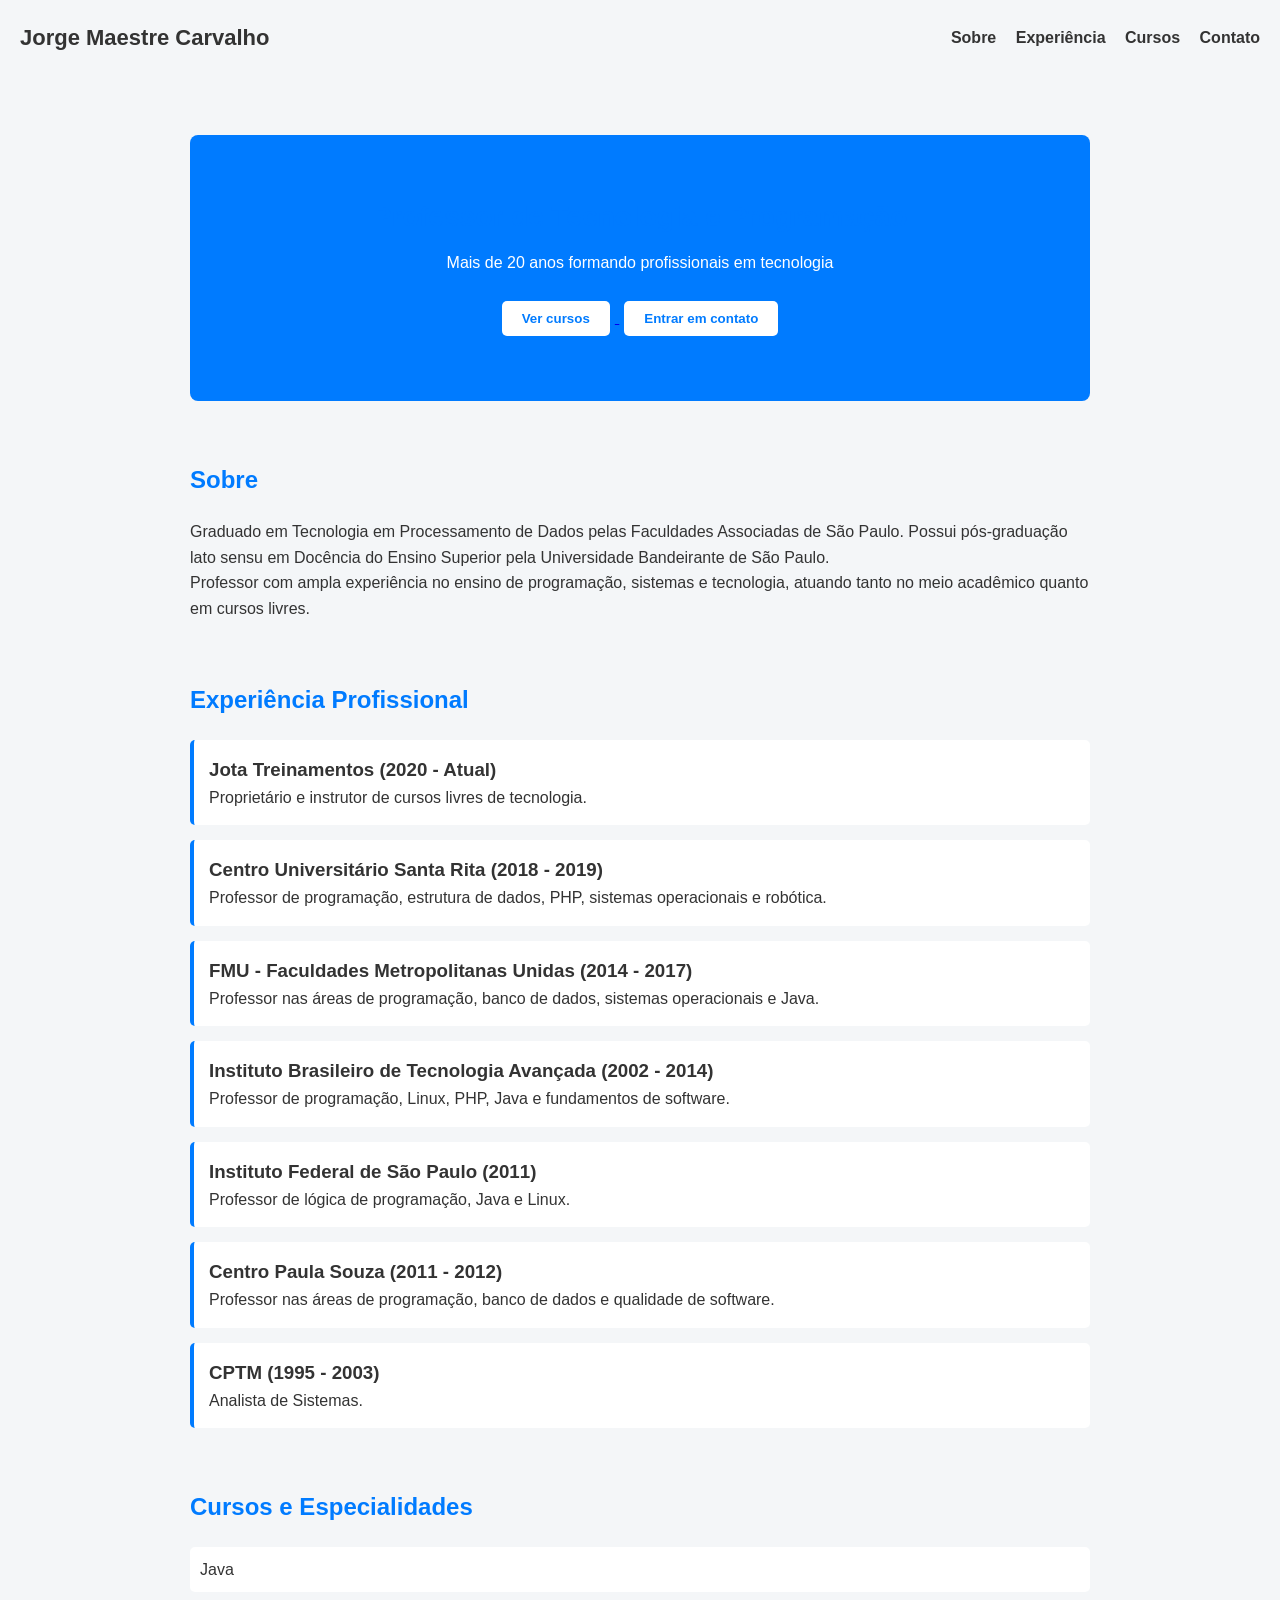
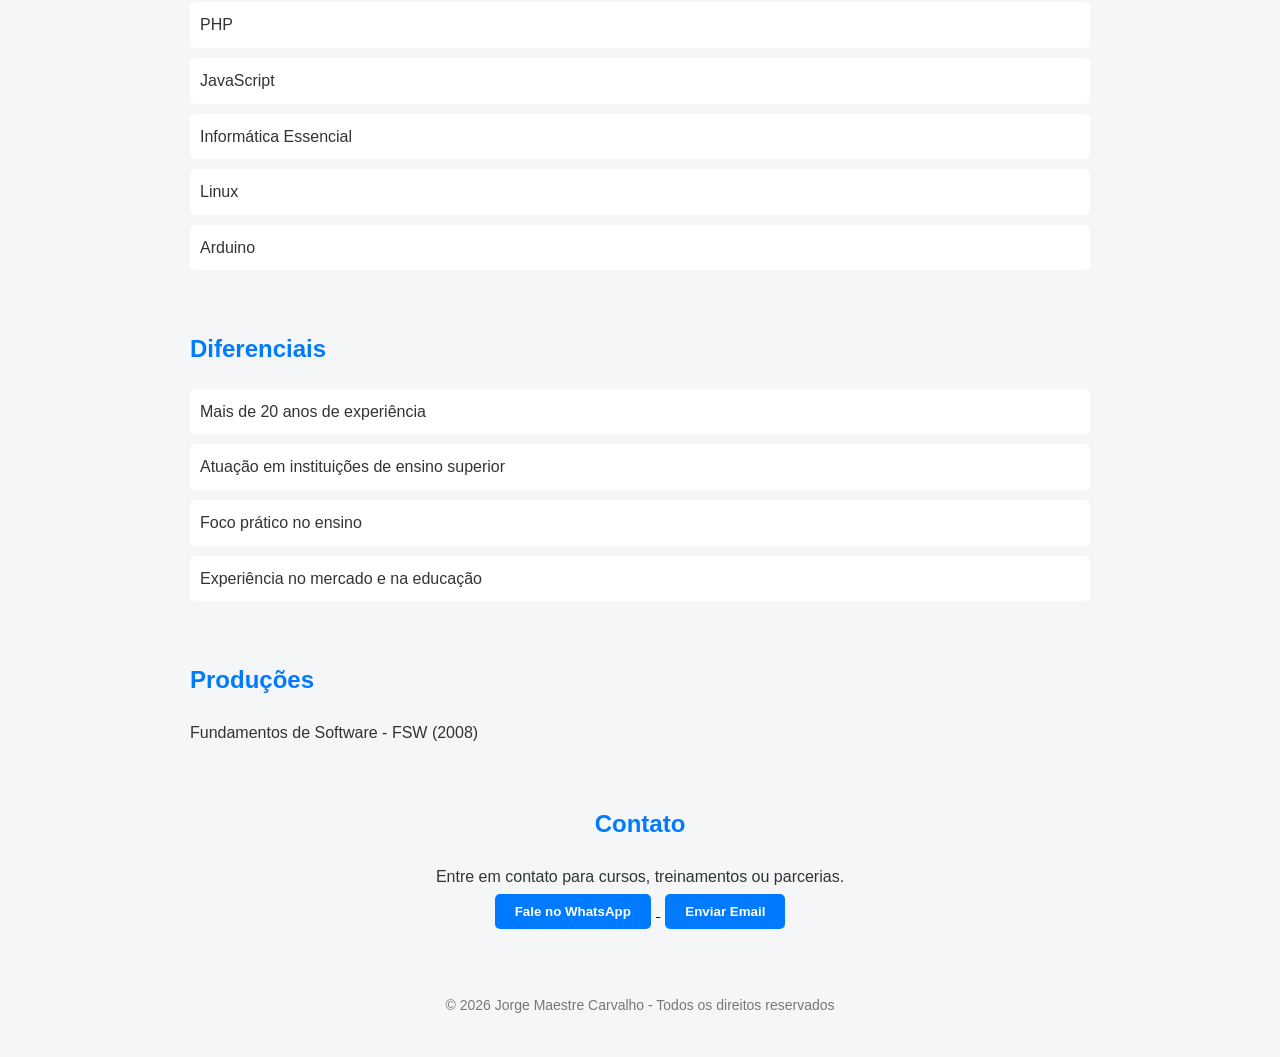
<file: index.html>
<!DOCTYPE html>
<html lang="pt-BR">
<head>
    <meta charset="UTF-8">
    <meta name="viewport" content="width=device-width, initial-scale=1.0">
    <title>Jorge Maestre Carvalho</title>
    <link rel="stylesheet" href="assets/css/style.css">
</head>

<body>

    <!-- HEADER -->
    <header>
        <h1>Jorge Maestre Carvalho</h1>
        <nav>
            <a href="#sobre">Sobre</a>
            <a href="#experiencia">Experiência</a>
            <a href="#cursos">Cursos</a>
            <a href="#contato">Contato</a>
        </nav>
    </header>

    <!-- HERO -->
    <section id="hero">
		<h2>Professor de Tecnologia e Programação</h2>
		<p>Mais de 20 anos formando profissionais em tecnologia</p>
		<a href="#cursos">
			<button>Ver cursos</button>
		</a>
		<a href="pages/contato.html">
			<button>Entrar em contato</button>
		</a>
	</section>

    <!-- SOBRE -->
    <section id="sobre">
        <h2>Sobre</h2>
        <p>
            Graduado em Tecnologia em Processamento de Dados pelas Faculdades Associadas de São Paulo.
            Possui pós-graduação lato sensu em Docência do Ensino Superior pela Universidade Bandeirante de São Paulo.
        </p>
        <p>
            Professor com ampla experiência no ensino de programação, sistemas e tecnologia,
            atuando tanto no meio acadêmico quanto em cursos livres.
        </p>
    </section>

    <!-- EXPERIÊNCIA -->
    <section id="experiencia">
        <h2>Experiência Profissional</h2>

        <article>
            <h3>Jota Treinamentos (2020 - Atual)</h3>
            <p>Proprietário e instrutor de cursos livres de tecnologia.</p>
        </article>

        <article>
            <h3>Centro Universitário Santa Rita (2018 - 2019)</h3>
            <p>Professor de programação, estrutura de dados, PHP, sistemas operacionais e robótica.</p>
        </article>

        <article>
            <h3>FMU - Faculdades Metropolitanas Unidas (2014 - 2017)</h3>
            <p>Professor nas áreas de programação, banco de dados, sistemas operacionais e Java.</p>
        </article>

        <article>
            <h3>Instituto Brasileiro de Tecnologia Avançada (2002 - 2014)</h3>
            <p>Professor de programação, Linux, PHP, Java e fundamentos de software.</p>
        </article>

        <article>
            <h3>Instituto Federal de São Paulo (2011)</h3>
            <p>Professor de lógica de programação, Java e Linux.</p>
        </article>

        <article>
            <h3>Centro Paula Souza (2011 - 2012)</h3>
            <p>Professor nas áreas de programação, banco de dados e qualidade de software.</p>
        </article>

        <article>
            <h3>CPTM (1995 - 2003)</h3>
            <p>Analista de Sistemas.</p>
        </article>

    </section>

    <!-- CURSOS -->
    <section id="cursos">
        <h2>Cursos e Especialidades</h2>
        <ul>
            <li>Java</li>
            <li>PHP</li>
            <li>JavaScript</li>
            <li>Informática Essencial</li>
            <li>Linux</li>
            <li>Arduino</li>
        </ul>
    </section>

    <!-- DIFERENCIAIS -->
    <section id="diferenciais">
        <h2>Diferenciais</h2>
        <ul>
            <li>Mais de 20 anos de experiência</li>
            <li>Atuação em instituições de ensino superior</li>
            <li>Foco prático no ensino</li>
            <li>Experiência no mercado e na educação</li>
        </ul>
    </section>

    <!-- PRODUÇÕES -->
    <section id="producoes">
        <h2>Produções</h2>
        <p>Fundamentos de Software - FSW (2008)</p>
    </section>

    <!-- CONTATO -->
    <section id="contato">
        <h2>Contato</h2>
        <p>Entre em contato para cursos, treinamentos ou parcerias.</p>
		<a href="https://wa.me/5513998023597?text=Olá,%20gostaria%20de%20informações%20sobre%20os%20cursos" target="_blank">
         <button>Fale no WhatsApp</button>
        </a>
        <!-- <button>WhatsApp</button>
        <button>Email</button> 
		<a href="https://mail.google.com/mail/?view=cm&fs=1&to=jorge@email.com&su=Contato%20via%20site&body=Olá,%20vi%20seu%20site" target="_blank">
         <button>Enviar Email</button>
        </a> -->
		<a href="pages/contato.html">
          <button>Enviar Email</button>
        </a>
    </section>

    <!-- RODAPÉ -->
    <footer>
        <p>© 2026 Jorge Maestre Carvalho - Todos os direitos reservados</p>
    </footer>

</body>
</html>
</file>
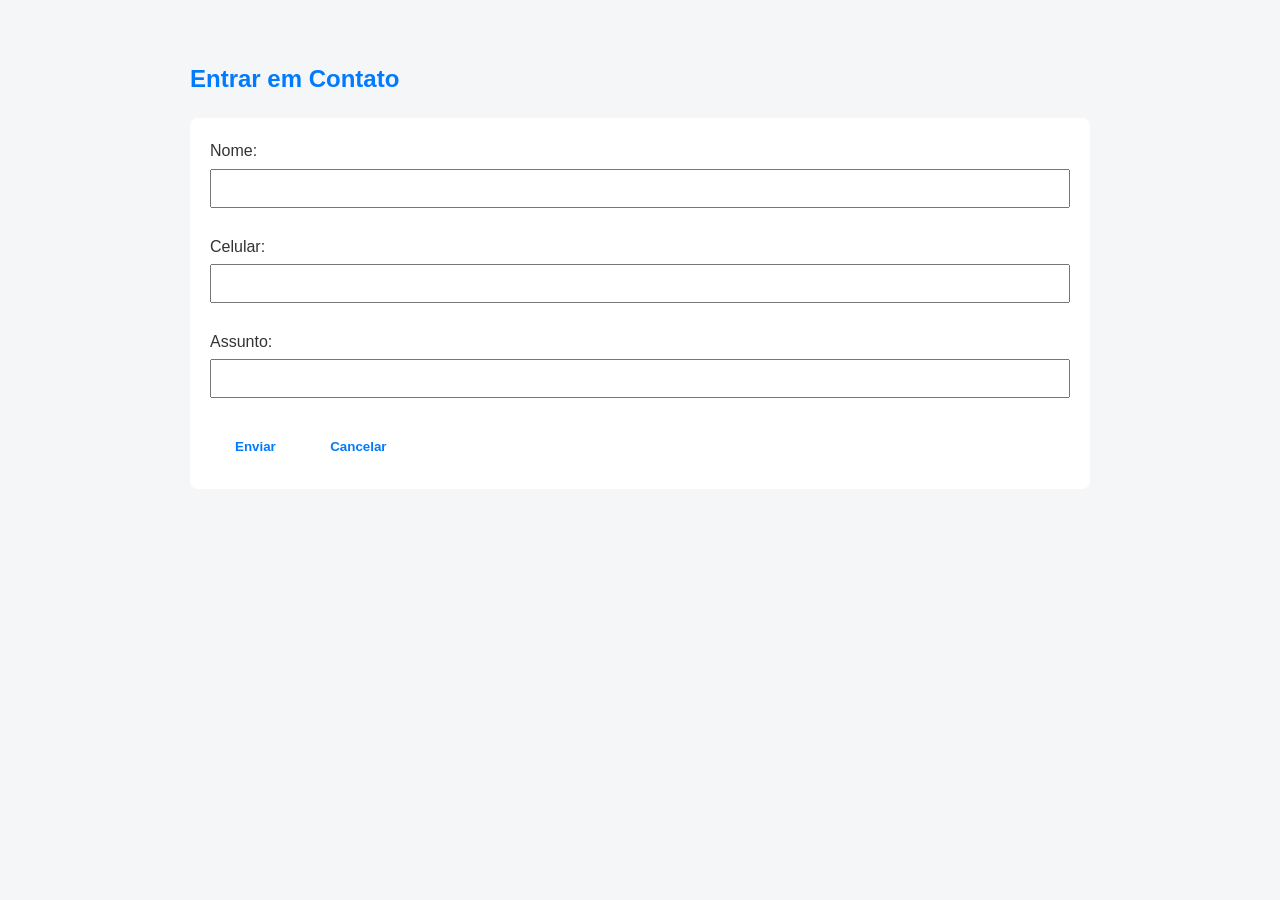
<file: pages/contato.html>
<!DOCTYPE html>
<html lang="pt-BR">
<head>
    <meta charset="UTF-8">
    <title>Contato</title>
    <link rel="stylesheet" href="../assets/css/style.css">
</head>

<body>

    <section>
        <h2>Entrar em Contato</h2>

        <form action="https://formspree.io/f/xnjlklpl" method="POST">

            <label>Nome:</label><br>
            <input type="text" name="nome" required><br><br>

            <label>Celular:</label><br>
            <input type="tel" name="celular" required><br><br>

            <label>Assunto:</label><br>
            <input type="text" name="assunto" required><br><br>

            <!-- email destino -->
            <input type="hidden" name="_replyto" value="jprofpg@gmail.com">

            <button type="submit">Enviar</button>
            <button type="button" onclick="history.back()">Cancelar</button>

        </form>

    </section>

</body>
</html>
</file>
<file: assets/css/style.css>
/* RESET BÁSICO */
* {
    margin: 0;
    padding: 0;
    box-sizing: border-box;
}

/* CONFIGURAÇÕES GERAIS */
body {
    font-family: Arial, sans-serif;
    line-height: 1.6;
    background-color: #f4f6f8;
    color: #333;
    padding: 0 20px;
}

/* CONTAINER PADRÃO */
section {
    max-width: 900px;
    margin: 60px auto;
}

/* HEADER */
header {
    display: flex;
    justify-content: space-between;
    align-items: center;
    padding: 20px 0;
}

header h1 {
    font-size: 22px;
}

nav a {
    margin-left: 15px;
    text-decoration: none;
    color: #333;
    font-weight: bold;
}

nav a:hover {
    color: #007BFF;
}

/* HERO */
#hero {
    text-align: center;
    padding: 60px 20px;
    background: #007BFF;
    color: white;
    border-radius: 8px;
}

#hero h2 {
    font-size: 28px;
    margin-bottom: 10px;
}

#hero p {
    margin-bottom: 20px;
}

/* BOTÕES */
button {
    padding: 10px 20px;
    margin: 5px;
    border: none;
    background: #fff;
    color: #007BFF;
    font-weight: bold;
    border-radius: 5px;
    cursor: pointer;
}

button:hover {
    background: #e2e6ea;
}

/* TÍTULOS */
h2 {
    margin-bottom: 20px;
    color: #007BFF;
}

/* LISTAS */
ul {
    list-style: none;
}

ul li {
    background: white;
    padding: 10px;
    margin-bottom: 10px;
    border-radius: 5px;
}

/* EXPERIÊNCIA */
article {
    background: white;
    padding: 15px;
    margin-bottom: 15px;
    border-left: 4px solid #007BFF;
    border-radius: 5px;
}

/* CONTATO */
#contato {
    text-align: center;
}

#contato button {
    background: #007BFF;
    color: white;
}

#contato button:hover {
    background: #0056b3;
}

/* RODAPÉ */
footer {
    text-align: center;
    margin: 40px 0;
    font-size: 14px;
    color: #777;
}

/* CSS para o formulário de Contato */
form {
    background: white;
    padding: 20px;
    border-radius: 8px;
}

input {
    width: 100%;
    padding: 10px;
    margin-top: 5px;
}
</file>
